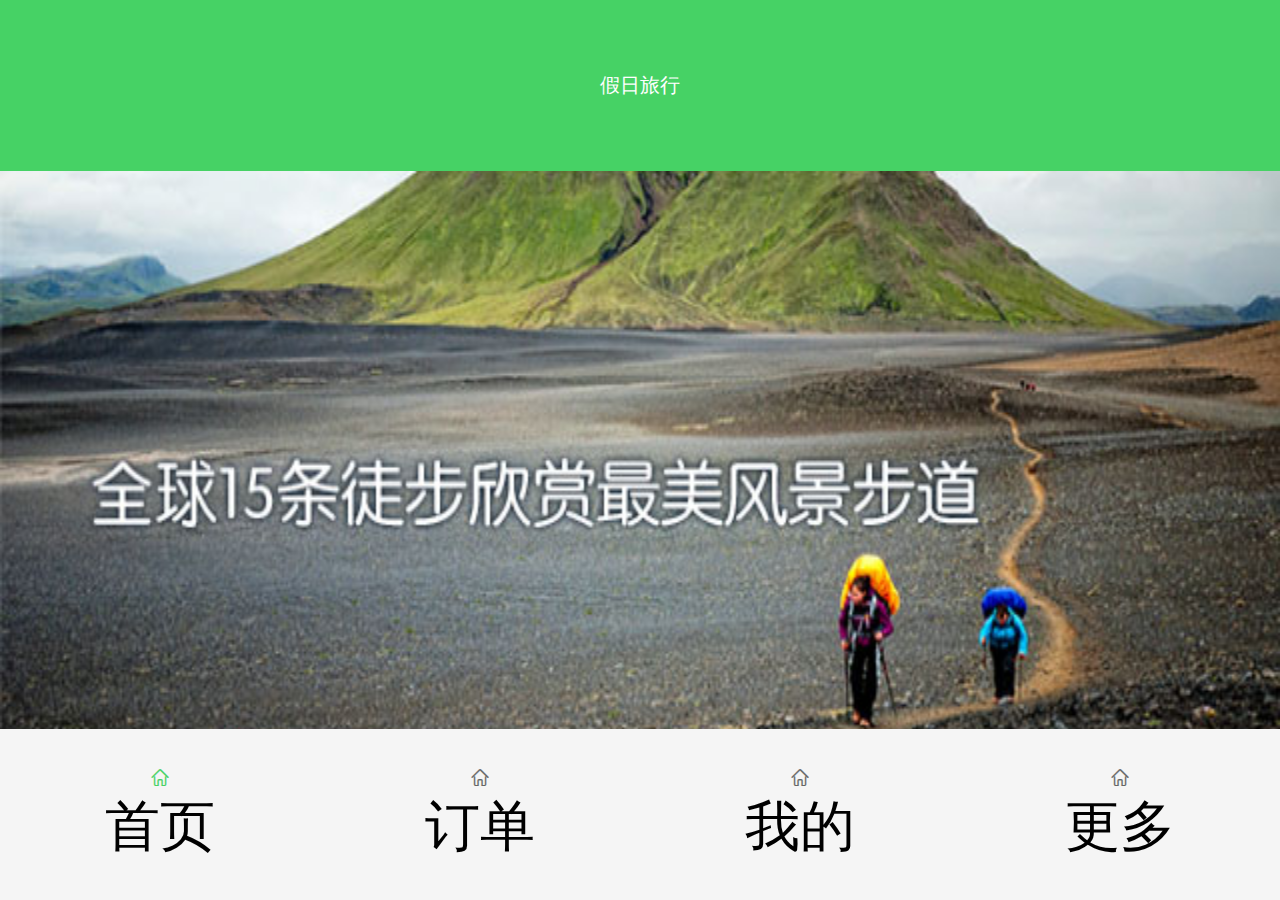
<file: index.html>
<!doctype html>
<html lang="en">
<head>
    <meta charset="UTF-8">
    <meta name="viewport" content="width=device-width, initial-scale=1.0">
    <meta http-equiv="X-UA-Compatible" content="ie=edge">
    <title>Document</title>
    <link rel="stylesheet" href="css/style.css">
    <link rel="stylesheet" href="css/swiper-3.3.1.min.css">
    <link rel="stylesheet" href="icon(1)/iconfont.css">
</head>
<body>
<script src="js/swiper-3.3.1.min.js"></script>
    <div id="box">
        <header class="header">
            <span>假日旅行</span>
        </header>
        <main class="main">
            <div class="swiper-container container">
                <div class="swiper-wrapper wrapper">
                <div class="swiper-slide slide">
                    <img src="images/1_02.png" alt="">
                </div>
                <div class="swiper-slide slide">
                    <img src="images/1_02.png" alt="">
                </div>
                <div class="swiper-slide slide">
                    <img src="images/1_02.png" alt="">
                </div>
                <div class="swiper-slide slide">
                    <img src="images/1_02.png" alt="">
                </div>
            </div>
                <div class="swiper-pagination pagination"></div>
            </div>
            <div class="iconText">
                <dl>
                    <dt style="background: #46d265"><b class="iconfont">&#xe61b;</b></dt>
                    <dd>热门景点</dd>
                </dl>
                <dl>
                    <dt style="background: #ff7b06"><b class="iconfont">&#xe61b;</b></dt>
                    <dd>记账簿</dd>
                </dl>
                <dl>
                    <dt style="background: #5aaaff"><b class="iconfont">&#xe61b;</b></dt>
                    <dd>境内/境外</dd>
                </dl>
                <dl>
                    <dt style="background: #feb546"><b class="iconfont">&#xe61b;</b></dt>
                    <dd>轮船票</dd>
                </dl>
            </div>
            <div class="iconText">
                <dl>
                    <dt style="background: #fe645a"><b class="iconfont">&#xe61b;</b></dt>
                    <dd>酒店</dd>
                </dl>
                <dl>
                    <dt style="background: #66cbff"><b class="iconfont">&#xe61b;</b></dt>
                    <dd>飞机票</dd>
                </dl>
                <dl>
                    <dt style="background: #ffd33c"><b class="iconfont">&#xe61b;</b></dt>
                    <dd>火车票</dd>
                </dl>
                <dl>
                    <dt style="background: #5bdcc8"><b class="iconfont">&#xe61b;</b></dt>
                    <dd>行程记录</dd>
                </dl>
            </div>
            <div class="top">
                <dl>
                    <dd><span>热销中</span><span>大家都爱玩</span></dd>
                    <dt><img src="images/2_05.png" alt=""></dt>
                </dl>
                <dl>
                    <dd><span>我身边</span><span>附近有什么</span></dd>
                    <dt><img src="images/2_05.png" alt=""></dt>
                </dl>
            </div>
            <div class="top">
                <dl>
                    <dd><span>千元出国</span><span>周二、五开抢</span></dd>
                    <dt><img src="images/2_05.png" alt=""></dt>
                </dl>
                <dl>
                    <dd><span>旅游日历</span><span>1元门票早知道</span></dd>
                    <dt><img src="images/2_05.png" alt=""></dt>
                </dl>
            </div>
            <div class="top">
                <dl>
                    <dd><span>热销中</span><span>大家都爱玩</span></dd>
                    <dt><img src="images/2_05.png" alt=""></dt>
                </dl>
                <dl>
                    <dd><span>热销中</span><span>大家都爱玩</span></dd>
                    <dt><img src="images/2_05.png" alt=""></dt>
                </dl>
            </div>
        </main>
        <footer class="footer">
            <a href="javascript:;"><span class="iconfont" style="color:#46d265">&#xe648;</span><span>首页</span></a>
            <a href="javascript:;"><span class="iconfont">&#xe648;</span><span>订单</span></a>
            <a href="javascript:;"><span class="iconfont">&#xe648;</span><span>我的</span></a>
            <a href="javascript:;"><span class="iconfont">&#xe648;</span><span>更多</span></a>
        </footer>
    </div>
<script>
    document.documentElement.style.fontSize=document.documentElement.clientWidth/375*50+"px";
    var swiper = new Swiper(".container",{
        autoplay:1000,
        loop:true,
        pagination:".pagination",
        autoplayDisableInteraction:false
    })
</script>
</body>
</html>
</file>
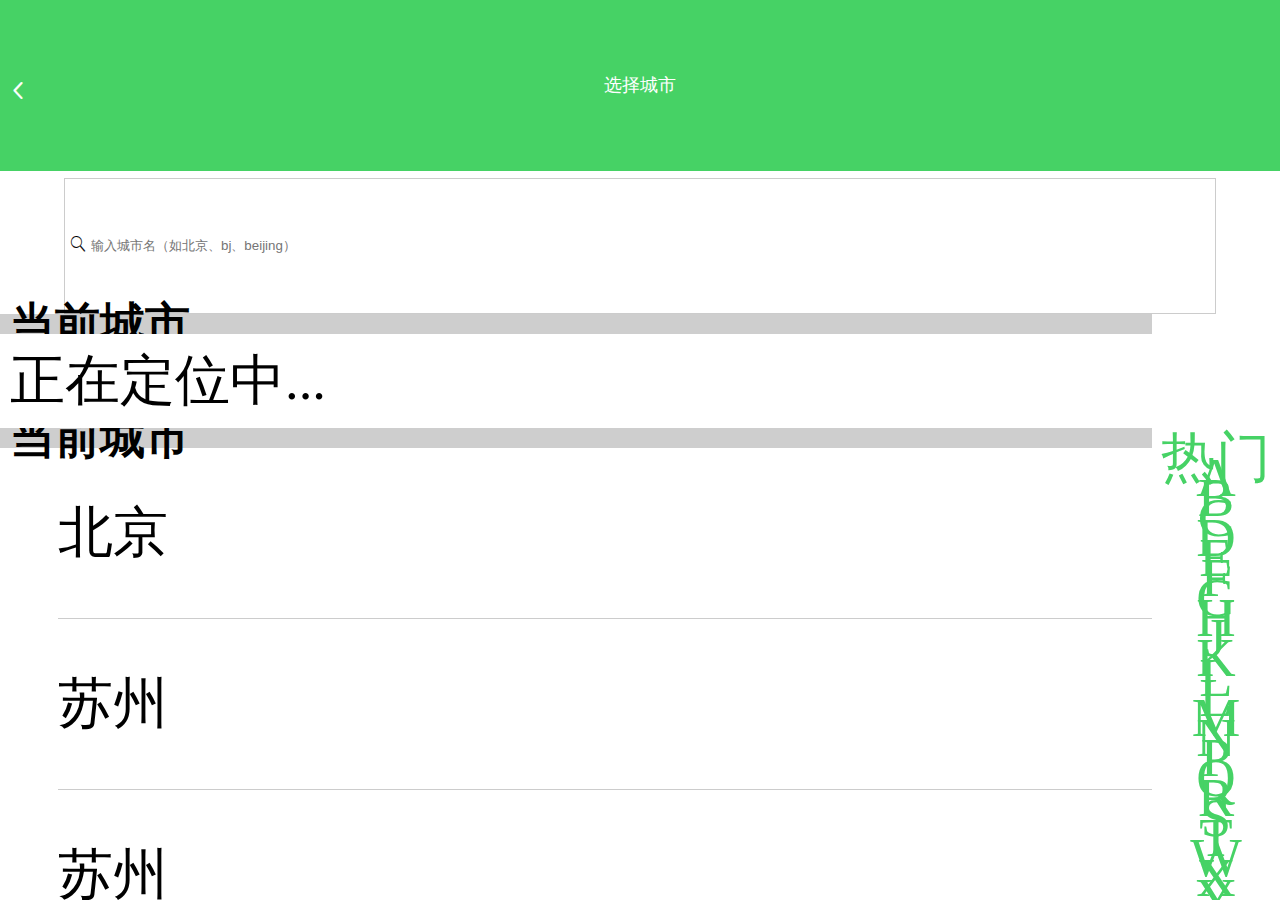
<file: demo.html>
<!doctype html>
<html lang="en">
<head>
    <meta charset="UTF-8">
    <title>Document</title>
    <meta charset="UTF-8">
    <meta name="viewport" content="width=device-width, initial-scale=1.0">
    <meta http-equiv="X-UA-Compatible" content="ie=edge">
    <link rel="stylesheet" href="css/style1.css">
    <link rel="stylesheet" href="css/swiper-3.3.1.min.css">
    <link rel="stylesheet" href="icon(1)/iconfont.css">
</head>
<body>
    <div id="box">
        <header class="header">
            <a href="javascript:;"><b class="iconfont">&#xe653;</b></a>
            <a href="javascript:;">选择城市</a>
            <a href="javascript:;"></a>
        </header>
        <main class="main">
            <p><b class="iconfont">&#xe729;</b><input type="text" placeholder="输入城市名（如北京、bj、beijing）"></p>
            <h5>当前城市</h5>
            <div class="text">正在定位中...</div>
            <h5>当前城市</h5>
            <div class="section">
                <ul class="list">
                    <li>北京</li>
                    <li>苏州</li>
                    <li>苏州</li>
                    <li>上海</li>
                    <li>无锡</li>
                    <li>广州</li>
                    <li>常州</li>
                    <li>青岛</li>
                    <li>北京</li>
                    <li>北京</li>
                    <li>北京</li>
                    <li>北京</li>
                </ul>
                <ul class="listRight">
                    <li>热门</li>
                    <li>A</li>
                    <li>B</li>
                    <li>C</li>
                    <li>D</li>
                    <li>E</li>
                    <li>F</li>
                    <li>G</li>
                    <li>H</li>
                    <li>J</li>
                    <li>K</li>
                    <li>L</li>
                    <li>L</li>
                    <li>M</li>
                    <li>N</li>
                    <li>P</li>
                    <li>Q</li>
                    <li>R</li>
                    <li>S</li>
                    <li>T</li>
                    <li>W</li>
                    <li>X</li>
                    <li>Y</li>
                    <li>Z</li>
                </ul>
            </div>

        </main>

    </div>
    <script>
        document.documentElement.style.fontSize =  document.documentElement.clientWidth/375*50+"px";
    </script>
</body>
</html>
</file>
<file: css/style.css>
* {
  margin: 0;
  padding: 0;
  box-sizing: border-box; }

.iconText dl, .footer a {
  display: -webkit-flex;
  align-items: center;
  justify-content: center; }

body {
  font-size: 0.32rem;
  background: #f5f5f5; }

a {
  text-decoration: none;
  color: #000; }

b {
  font-weight: normal; }

html, body, #box {
  width: 100%;
  height: 100%;
  overflow: hidden; }

#box {
  width: 100%;
  height: 100%;
  display: -webkit-flex;
  -webkit-flex-direction: column; }

#box {
  display: -webkit-flex;
  -webkit-flex-direction: column; }

.header {
  width: 100%;
  height: 1rem;
  background: #46d265;
  text-align: center;
  line-height: 1rem;
  font-size: 20px;
  font-weight: none;
  color: #fff; }

.main {
  -webkit-flex: 1;
  width: 100%;
  overflow-y: scroll; }

.container {
  width: 100%;
  height: 3.5rem;
  position: relative; }
  .container .wrapper {
    width: 100%;
    height: 3.3rem; }
    .container .wrapper .slide {
      width: 100%;
      height: 100%; }
      .container .wrapper .slide img {
        width: 100%;
        height: 100%; }

.pagination {
  position: absolute;
  width: 100%;
  height: 8px; }

.pagination span {
  width: 20%;
  height: 8px;
  border-radius: 0;
  margin-top: -5px; }

.iconText {
  width: 100%;
  display: -webkit-flex;
  background: #fff; }
  .iconText dl {
    width: 25%;
    padding: 5px 0;
    display: -webkit-flex;
    -webkit-flex-direction: column; }
    .iconText dl dt {
      width: 1rem;
      height: 1rem;
      background: pink;
      border-radius: 50%;
      text-align: center;
      line-height: 1rem;
      color: #fff; }
      .iconText dl dt b {
        font-size: 20px; }
    .iconText dl dd {
      margin-top: 5px; }

.top {
  width: 100%;
  display: -webkit-flex;
  -webkit-flex-direction: row; }
  .top dl {
    position: relative;
    width: 47%;
    background: #fff;
    margin-left: 2%;
    display: -webkit-flex;
    -webkit-flex-direction: row;
    padding: 10px 4px;
    margin-top: 10px; }
    .top dl dd {
      display: -webkit-flex;
      -webkit-flex-direction: column; }
      .top dl dd span:nth-child(1) {
        font-size: 18px;
        color: #d0795e; }
      .top dl dd span:nth-child(2) {
        font-size: 14px;
        color: #ccc; }
    .top dl dt {
      position: absolute;
      right: 5px; }
      .top dl dt img {
        width: 1.2rem;
        height: 1rem;
        margin-left: 10px; }

.footer {
  width: 100%;
  height: 1rem;
  display: -webkit-flex; }
  .footer a {
    width: 25%;
    height: 100%;
    display: -webkit-flex;
    -webkit-flex-direction: column; }
    .footer a span:nth-child(1) {
      font-size: 20px;
      color: #666; }

/*# sourceMappingURL=style.css.map */
</file>
<file: icon(1)/iconfont.css>
@font-face {font-family: "iconfont";
  src: url('iconfont.eot?t=1479642403788'); /* IE9*/
  src: url('iconfont.eot?t=1479642403788#iefix') format('embedded-opentype'), /* IE6-IE8 */
  url('iconfont.woff?t=1479642403788') format('woff'), /* chrome, firefox */
  url('iconfont.ttf?t=1479642403788') format('truetype'), /* chrome, firefox, opera, Safari, Android, iOS 4.2+*/
  url('iconfont.svg?t=1479642403788#iconfont') format('svg'); /* iOS 4.1- */
}

.iconfont {
  font-family:"iconfont" !important;
  font-size:16px;
  font-style:normal;
  -webkit-font-smoothing: antialiased;
  -webkit-text-stroke-width: 0.2px;
  -moz-osx-font-smoothing: grayscale;
}

.icon-zanting:before { content: "\f017e"; }

.icon-zanting1:before { content: "\3442"; }

.icon-zanting2:before { content: "\f0067"; }

.icon-bofang:before { content: "\f004c"; }

.icon-fenxiang:before { content: "\e62e"; }

.icon-fenxiang1:before { content: "\e628"; }

.icon-play:before { content: "\e62f"; }

.icon-share6:before { content: "\e602"; }

.icon-bofang1:before { content: "\e6ac"; }

.icon-ttpodicon:before { content: "\e639"; }

.icon-ttpodicon1:before { content: "\e63a"; }

.icon-ttpodicon2:before { content: "\e64d"; }

.icon-ttpodicon3:before { content: "\e64e"; }

.icon-fenxiang11:before { content: "\e654"; }

.icon-fenxiang2:before { content: "\e60f"; }

.icon-play1:before { content: "\e6bb"; }

.icon-zanting3:before { content: "\e661"; }

.icon-bofang2:before { content: "\f0088"; }

.icon-fenxiang3:before { content: "\e600"; }

.icon-infenicon18:before { content: "\e7b4"; }

.icon-pause-outline:before { content: "\e691"; }

.icon-fenxiang4:before { content: "\e631"; }

.icon-shangyiqu:before { content: "\e665"; }

.icon-xiayiqu:before { content: "\e67e"; }

.icon-zanting4:before { content: "\e615"; }

.icon-fenxiang5:before { content: "\e61c"; }

.icon-bofang3:before { content: "\e61a"; }

.icon-fenxiang6:before { content: "\e603"; }

.icon-share:before { content: "\e604"; }

.icon-iconfontcolor96:before { content: "\e6d2"; }

.icon-bofangqixiayiqu:before { content: "\e63d"; }

.icon-suopingxiayiqu:before { content: "\e68c"; }

.icon-suopingshangyiqu:before { content: "\e68d"; }

.icon-zhutixiayiqu:before { content: "\e708"; }

.icon-tianbiao:before { content: "\e642"; }

.icon-tian:before { content: "\e612"; }

.icon-tianmao:before { content: "\e669"; }

.icon-tianmao1:before { content: "\e68f"; }

.icon-xiayiqu1:before { content: "\e6e7"; }

.icon-suijibofang:before { content: "\e6f1"; }

.icon-weibiaoti102:before { content: "\e608"; }

.icon-icon1:before { content: "\e693"; }

.icon-icon2:before { content: "\e694"; }

.icon-tianmao2:before { content: "\e644"; }

.icon-05:before { content: "\e62a"; }

.icon-07:before { content: "\e62c"; }

.icon-10:before { content: "\e630"; }

.icon-24:before { content: "\e63e"; }

.icon-25:before { content: "\e63f"; }

.icon-26:before { content: "\e640"; }

.icon-27:before { content: "\e641"; }

.icon-28:before { content: "\e643"; }

.icon-29:before { content: "\e645"; }

.icon-31:before { content: "\e646"; }

.icon-38:before { content: "\e651"; }

.icon-crm17:before { content: "\e64f"; }

.icon-39:before { content: "\e652"; }

.icon-zanting5:before { content: "\e66a"; }

.icon-zantinghuodong:before { content: "\e621"; }

.icon-7tian:before { content: "\e60a"; }

.icon-7tian1:before { content: "\e776"; }

.icon-42:before { content: "\e65e"; }

.icon-zanting6:before { content: "\e601"; }

.icon-tianmao3:before { content: "\e775"; }

.icon-50:before { content: "\e662"; }

.icon-shangyiqu-copy:before { content: "\e609"; }

.icon-user:before { content: "\e607"; }

.icon-default-avatar:before { content: "\e627"; }

.icon-zanting7:before { content: "\e605"; }

.icon-shangyiqu-copy1:before { content: "\e606"; }

.icon-suiji2:before { content: "\e60c"; }

.icon-address:before { content: "\e675"; }

.icon-eyeoclose:before { content: "\e678"; }

.icon-eyeopen:before { content: "\e679"; }

.icon-phonenum:before { content: "\e683"; }

.icon-question:before { content: "\e685"; }

.icon-set:before { content: "\e689"; }

.icon-paynumber:before { content: "\e690"; }

.icon-yinlezanting:before { content: "\e60b"; }

.icon-tushujiemianxiayiqu40:before { content: "\e636"; }

.icon-suijibofang1:before { content: "\e61d"; }

.icon-suijibofang2:before { content: "\e61e"; }

.icon-suijibofang3:before { content: "\e622"; }

.icon-icon78:before { content: "\e663"; }

.icon-icon129:before { content: "\e686"; }

.icon-icon226:before { content: "\e69d"; }

.icon-xiaoxi1:before { content: "\e60d"; }

.icon-xiaoxi:before { content: "\e60e"; }

.icon-tongjitu111:before { content: "\e610"; }

.icon-yonghu:before { content: "\e611"; }

.icon-gongzuo:before { content: "\e613"; }

.icon-zixun:before { content: "\e614"; }

.icon-zixuntianchong:before { content: "\e616"; }

.icon-dingwei:before { content: "\e633"; }

.icon-next:before { content: "\e64c"; }

.icon-shangyiqu1:before { content: "\e634"; }

.icon-xiayiqu2:before { content: "\e637"; }

.icon-tianmao4:before { content: "\e617"; }

.icon-gouwuche-xuanzhong:before { content: "\e638"; }

.icon-wode-xuanzhong:before { content: "\e63b"; }

.icon-gouwuche:before { content: "\e63c"; }

.icon-wode:before { content: "\e647"; }

.icon-shouye:before { content: "\e648"; }

.icon-dazhongdianping:before { content: "\e692"; }

.icon-douban:before { content: "\e695"; }

.icon-taobao:before { content: "\e696"; }

.icon-tengxunweibo:before { content: "\e697"; }

.icon-renren:before { content: "\e698"; }

.icon-youxiang:before { content: "\e699"; }

.icon-weixin:before { content: "\e69a"; }

.icon-zhifubao:before { content: "\e69b"; }

.icon-yinxiangbiji:before { content: "\e69c"; }

.icon-Facebook:before { content: "\e69e"; }

.icon-dribbble:before { content: "\e69f"; }

.icon-linkedin:before { content: "\e6a0"; }

.icon-Instagram:before { content: "\e6a1"; }

.icon-pinterest:before { content: "\e6a2"; }

.icon-qqkongjian:before { content: "\e6a3"; }

.icon-reddit:before { content: "\e6a4"; }

.icon-tumblr:before { content: "\e6a5"; }

.icon-zhihu:before { content: "\e6a6"; }

.icon-youku:before { content: "\e6a7"; }

.icon-twitter:before { content: "\e6a8"; }

.icon-quora:before { content: "\e6a9"; }

.icon-path:before { content: "\e6aa"; }

.icon-youdaoyunbiji:before { content: "\e6ab"; }

.icon-snapchat:before { content: "\e6ad"; }

.icon-line:before { content: "\e6ae"; }

.icon-xinlangweibo:before { content: "\e6af"; }

.icon-qq:before { content: "\e6b0"; }

.icon-whatsapp:before { content: "\e6b1"; }

.icon-fenlei:before { content: "\e649"; }

.icon-fenlei-xuanzhong:before { content: "\e64a"; }

.icon-pengyouquan:before { content: "\e6b2"; }

.icon-xiangshang:before { content: "\e64b"; }

.icon-xiangxia:before { content: "\e650"; }

.icon-shizhong1:before { content: "\e6b3"; }

.icon-xiangzuo:before { content: "\e653"; }

.icon-01:before { content: "\e618"; }

.icon-02:before { content: "\e619"; }

.icon-03:before { content: "\e61b"; }

.icon-051:before { content: "\e61f"; }

.icon-06:before { content: "\e620"; }

.icon-071:before { content: "\e623"; }

.icon-random:before { content: "\e504"; }

.icon-08:before { content: "\e624"; }

.icon-09:before { content: "\e625"; }

.icon-101:before { content: "\e626"; }

.icon-11:before { content: "\e629"; }

.icon-12:before { content: "\e62b"; }

.icon-14:before { content: "\e62d"; }

.icon-17:before { content: "\e632"; }

.icon-18:before { content: "\e635"; }

.icon-20:before { content: "\e655"; }

.icon-21:before { content: "\e656"; }

.icon-twitter1:before { content: "\e659"; }

.icon-facebook:before { content: "\e65a"; }

.icon-weixin1:before { content: "\e657"; }

.icon-Yahoo:before { content: "\e65b"; }

.icon-Skye:before { content: "\e65c"; }

.icon-Google:before { content: "\e65d"; }

.icon-anzhuo:before { content: "\e65f"; }

.icon-yamaxun:before { content: "\e660"; }

.icon-linkedin1:before { content: "\e664"; }

.icon-weixinpengyouquan:before { content: "\e658"; }

.icon-YouTube:before { content: "\e666"; }

.icon-qq1:before { content: "\e667"; }

.icon-xinlang:before { content: "\e668"; }

.icon-facebook1:before { content: "\e66b"; }

.icon-Qzone:before { content: "\e66c"; }

.icon-QQ:before { content: "\e66d"; }

.icon-xinlang1:before { content: "\e66e"; }

.icon-QQ_weibo:before { content: "\e66f"; }

.icon-zhifubao1:before { content: "\e670"; }

.icon-taobao1:before { content: "\e671"; }

.icon-weichat:before { content: "\e672"; }

.icon-douban1:before { content: "\e673"; }

.icon-renren1:before { content: "\e674"; }

.icon-email:before { content: "\e676"; }

.icon-youku1:before { content: "\e677"; }

.icon-twitter2:before { content: "\e67a"; }

.icon-pingguo:before { content: "\e67b"; }

.icon-shoucang:before { content: "\e67c"; }

.icon-qiaquan:before { content: "\e67d"; }

.icon-wenjian:before { content: "\e67f"; }

.icon-bianji:before { content: "\e680"; }

.icon-shezhi:before { content: "\e681"; }

.icon-didian:before { content: "\e682"; }

.icon-feiji:before { content: "\e684"; }

.icon-dianhua:before { content: "\e687"; }

.icon-lajitong:before { content: "\e688"; }

.icon-shouji:before { content: "\e68a"; }

.icon-qianbao:before { content: "\e68b"; }

.icon-youxiang1:before { content: "\e68e"; }

.icon-yuechi:before { content: "\e6b4"; }

.icon-xuewei:before { content: "\e6b5"; }

.icon-pingfen:before { content: "\e6b6"; }

.icon-naozhong:before { content: "\e6b7"; }

.icon-jianpan:before { content: "\e6b8"; }

.icon-baidu:before { content: "\e6b9"; }

.icon-baidu2:before { content: "\e6ba"; }

.icon-QQ1:before { content: "\e6bc"; }

.icon-baidu1:before { content: "\e6bd"; }

.icon-QQ2:before { content: "\e6be"; }

.icon-QQ11:before { content: "\e6bf"; }

.icon-taobao2:before { content: "\e6c0"; }

.icon-taobao11:before { content: "\e6c1"; }

.icon-taobao21:before { content: "\e6c2"; }

.icon-tengxunweibo1:before { content: "\e6c3"; }

.icon-tengxunweibo2:before { content: "\e6c4"; }

.icon-weixin2:before { content: "\e6c5"; }

.icon-tengxunweibo21:before { content: "\e6c6"; }

.icon-weixin11:before { content: "\e6c7"; }

.icon-weixin21:before { content: "\e6c8"; }

.icon-xinlangweibo1:before { content: "\e6c9"; }

.icon-xinlangweibo11:before { content: "\e6ca"; }

.icon-xinlangweibo2:before { content: "\e6cb"; }

.icon-icongerenzhongxin-01:before { content: "\e6cc"; }

.icon-iconhuidaoshouye:before { content: "\e6cd"; }

.icon-angle-left:before { content: "\e6ce"; }

.icon-angle-double-left:before { content: "\e6cf"; }

.icon-angle-double-right:before { content: "\e6d0"; }

.icon-angle-down:before { content: "\e6d1"; }

.icon-angle-double-up:before { content: "\e6d3"; }

.icon-angle-double-down:before { content: "\e6d4"; }

.icon-angle-up:before { content: "\e6d5"; }

.icon-angle-right:before { content: "\e6d6"; }

.icon-arrow-small-down:before { content: "\e6d7"; }

.icon-arrow-down:before { content: "\e6d8"; }

.icon-arrow-left:before { content: "\e6d9"; }

.icon-arrow-right:before { content: "\e6da"; }

.icon-arrow-small-left:before { content: "\e6db"; }

.icon-arrow-small-right:before { content: "\e6dc"; }

.icon-arrow-up:before { content: "\e6dd"; }

.icon-arrow-small-up:before { content: "\e6de"; }

.icon-chevron-thin-left:before { content: "\e6df"; }

.icon-chevron-thin-down:before { content: "\e6e0"; }

.icon-chevron-thin-right:before { content: "\e6e1"; }

.icon-chevron-thin-up:before { content: "\e6e2"; }

.icon-triangle-down:before { content: "\e6e3"; }

.icon-rewind:before { content: "\e6e4"; }

.icon-triangle-left:before { content: "\e6e5"; }

.icon-triangle-right:before { content: "\e6e6"; }

.icon-triangle-up:before { content: "\e6e8"; }

.icon-fast-forward:before { content: "\e6e9"; }

.icon-kefu:before { content: "\e6ea"; }

.icon-shouqi-01:before { content: "\e6eb"; }

.icon-bofang4:before { content: "\e6ec"; }

.icon-biaoqian:before { content: "\e6ed"; }

.icon-WIFI:before { content: "\e6ee"; }

.icon-cuo:before { content: "\e6ef"; }

.icon-dianzan:before { content: "\e6f0"; }

.icon-dingwei1:before { content: "\e6f2"; }

.icon-dui:before { content: "\e6f3"; }

.icon-erji:before { content: "\e6f4"; }

.icon-gengduo:before { content: "\e6f5"; }

.icon-fengjing:before { content: "\e6f6"; }

.icon-guangpan:before { content: "\e6f7"; }

.icon-geren:before { content: "\e6f8"; }

.icon-gengduo-2:before { content: "\e6f9"; }

.icon-lingsheng:before { content: "\e6fa"; }

.icon-jia:before { content: "\e6fb"; }

.icon-lanya:before { content: "\e6fc"; }

.icon-nv:before { content: "\e6fd"; }

.icon-nan:before { content: "\e6fe"; }

.icon-shezhi1:before { content: "\e6ff"; }

.icon-shipin:before { content: "\e700"; }

.icon-shoucang1:before { content: "\e701"; }

.icon-sousuo:before { content: "\e702"; }

.icon-suo:before { content: "\e703"; }

.icon-xiala:before { content: "\e704"; }

.icon-tongzhi:before { content: "\e705"; }

.icon-xiayishou:before { content: "\e706"; }

.icon-xiazai:before { content: "\e707"; }

.icon-xinxi:before { content: "\e709"; }

.icon-yuyin:before { content: "\e70a"; }

.icon-zhuanhuan:before { content: "\e70b"; }

.icon-zuobiao:before { content: "\e70c"; }

.icon-shengyin:before { content: "\e70d"; }

.icon-shoucang2:before { content: "\e70e"; }

.icon-fuzhi:before { content: "\e70f"; }

.icon-anquanshezhi:before { content: "\e710"; }

.icon-shouji1:before { content: "\e711"; }

.icon-tuichu:before { content: "\e712"; }

.icon-xiaoxi2:before { content: "\e713"; }

.icon-gongzuojilu:before { content: "\e714"; }

.icon-faxiandingdan:before { content: "\e715"; }

.icon-gerenxinxi:before { content: "\e716"; }

.icon-wodedingdan:before { content: "\e717"; }

.icon-tijiaodingdan:before { content: "\e718"; }

.icon-querenwancheng:before { content: "\e719"; }

.icon-yibangding:before { content: "\e71a"; }

.icon-weibangding:before { content: "\e71b"; }

.icon-baocun:before { content: "\e71c"; }

.icon-quxiao:before { content: "\e71d"; }

.icon-tianjia:before { content: "\e71e"; }

.icon-bianji1:before { content: "\e71f"; }

.icon-riqixuanze:before { content: "\e720"; }

.icon-shanchu:before { content: "\e721"; }

.icon-dizhi-01:before { content: "\e722"; }

.icon-youjiantou-01:before { content: "\e723"; }

.icon-youhuiquan-01:before { content: "\e724"; }

.icon-daishouhuo-01:before { content: "\e725"; }

.icon-quanbudingdan-01:before { content: "\e726"; }

.icon-youhuiquan-geren-01:before { content: "\e727"; }

.icon-shanchu-01:before { content: "\e728"; }

.icon-fangdajing:before { content: "\e729"; }

.icon-guanbi-01:before { content: "\e72a"; }

.icon-meiyoudingdan-01:before { content: "\e72b"; }

.icon-xuanzhong-01:before { content: "\e72c"; }

.icon-weixuanzhong-01:before { content: "\e72d"; }

.icon-zhifu-01:before { content: "\e72e"; }

.icon-zuojiantou-01:before { content: "\e72f"; }

.icon-gengduo-01:before { content: "\e730"; }
</file>
<file: css/style1.css>
* {
  margin: 0;
  padding: 0;
  box-sizing: border-box; }

.header {
  display: -webkit-flex;
  align-items: center;
  justify-content: center; }

body {
  font-size: 0.32rem;
  background: #f5f5f5; }

a {
  text-decoration: none;
  color: #000; }

b {
  font-weight: normal; }

html, body, #box {
  width: 100%;
  height: 100%;
  overflow: hidden; }

#box {
  width: 100%;
  height: 100%;
  display: -webkit-flex;
  -webkit-flex-direction: column; }

#box {
  display: -webkit-flex;
  -webkit-flex-direction: column; }

.header {
  width: 100%;
  height: 1rem;
  background: #46d265; }
  .header a:nth-child(1) {
    -webkit-flex: 1;
    line-height: 1rem; }
    .header a:nth-child(1) b {
      color: #fff;
      margin-left: 10px; }
  .header a:nth-child(2) {
    -webkit-flex: 4;
    text-align: center;
    font-size: 18px;
    color: #fff; }
  .header a:nth-child(3) {
    -webkit-flex: 1; }

.main {
  width: 100%;
  overflow-y: scroll;
  background: #fff; }
  .main p {
    width: 90%;
    margin-left: 5%;
    margin-top: 7px;
    height: 0.8rem;
    border: 1px solid #ccc;
    background: #fff; }
    .main p b {
      padding: 5px; }
    .main p input {
      width: 80%;
      height: 100%;
      border: none;
      outline: none; }
  .main h5 {
    width: 90%;
    height: 20px;
    background: #cecece;
    line-height: 20px;
    text-indent: 10px; }
  .main .text {
    width: 100%;
    padding: 10px;
    background: #fff;
    position: relative; }

.section {
  -webkit-flex: 1;
  width: 100%;
  background: #fff;
  display: -webkit-flex; }
  .section .list {
    width: 90%; }
    .section .list li {
      width: 95%;
      list-style: none;
      margin-left: 5%;
      height: 1rem;
      line-height: 1rem;
      border-bottom: 1px solid #ccc; }
  .section .listRight {
    width: 10%;
    background: #fff; }
    .section .listRight li {
      list-style: none;
      text-align: center;
      width: 100%;
      height: 20px;
      line-height: 20px;
      color: #46d265; }

.listRight {
  right: 0px;
  top: 20px;
  width: 20px;
  background: #fff; }
  .listRight ul {
    width: 100%; }
    .listRight ul li {
      height: 20px;
      list-style: none;
      line-height: 20px;
      text-align: center;
      color: #46d265; }

/*# sourceMappingURL=style1.css.map */
</file>
